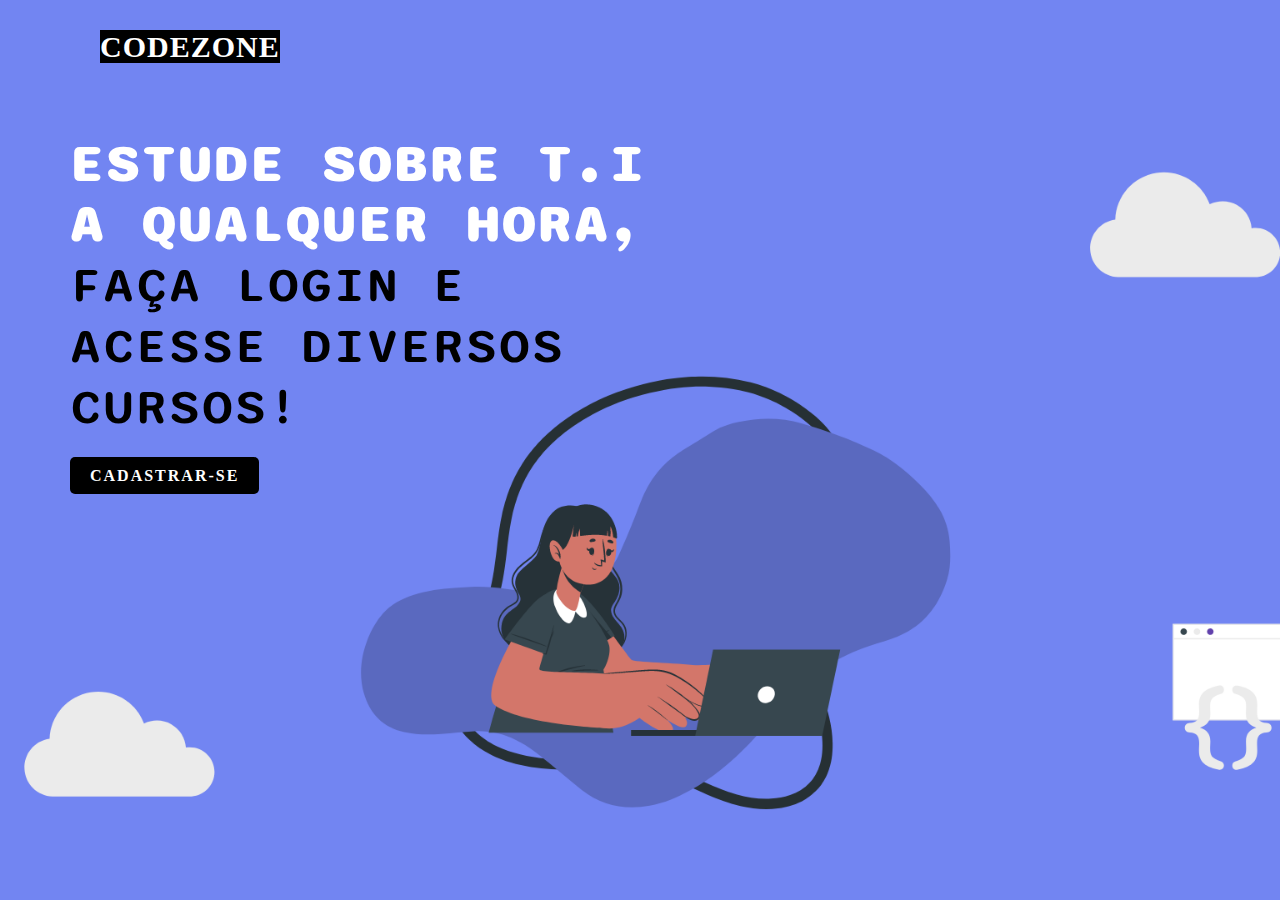
<file: index.html>
<!DOCTYPE html>
<html lang="pt-br">
<head>
    <meta name="author" content="@JamesMorais"> 
    <meta name="description" content="Landing page">
	<meta name="keywords" content="sites, web">
    <meta charset="UTF-8">
    <meta http-equiv="X-UA-Compatible" content="IE=edge">
    <meta name="viewport" content="width=device-width, initial-scale=1.0">
    <title>CodeZone</title>
    <link rel="stylesheet" href="css/style.css">
</head>
<body>
    <section>
        <header>
            <h2><a href="#" class="logo">CODEZONE</a></h2>
            <!--<div class="navigation">
                <a href="#">Cadastrar-se</a>
                <a href="#">LOGIN</a>
            </div>-->
            <!--<div class="navigation">
                <a href="#">Home</a>
                <a href="#">About</a>
                <a href="#">Contact</a>
            </div>-->
         
        </header>
        <div class="content">
            <div class="info">
                <h2>Estude sobre T.I a qualquer hora, <br><span>Faça login e acesse diversos cursos!</span></h2>
                <a href="cadastro.html" class="info-btn">Cadastrar-se</a>
            </div>
            
        </div>
         
        <!--<div class="media-icons">
            <a href="#"></a>
        </div>-->
    </section>
</body>
</html>
</file>
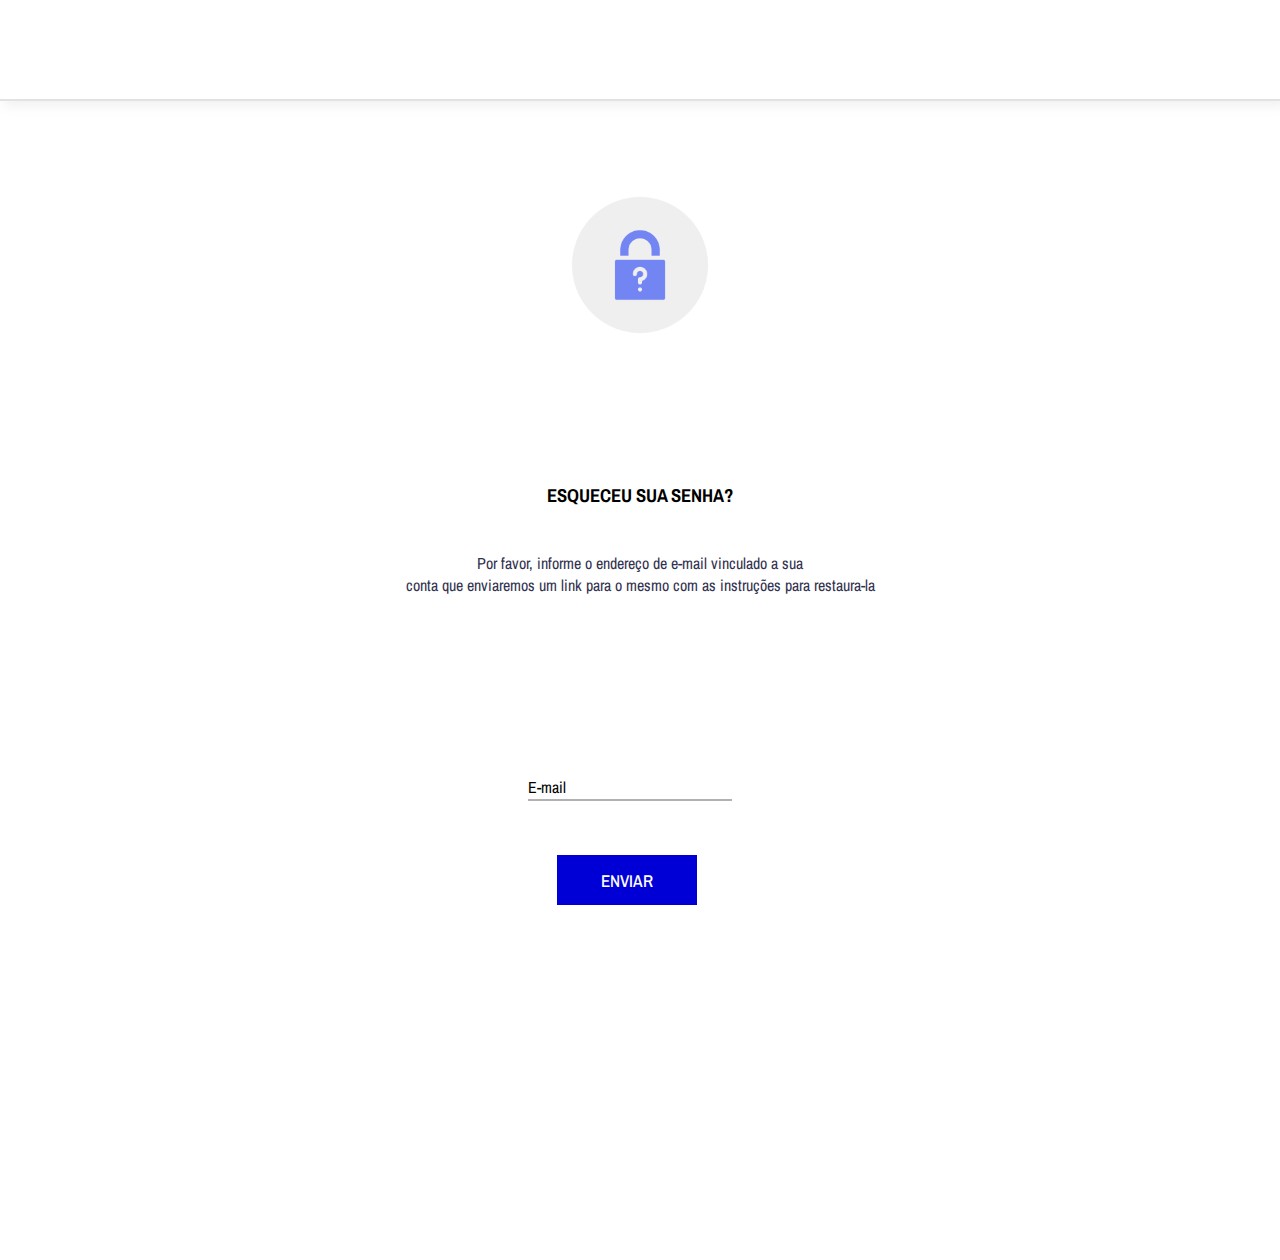
<file: senha.html>
<!DOCTYPE html>
<html lang="pt-br">
	<head>
		<meta charset="utf-8">
		<meta name="author" content="@Tallia-Sousa"> 
	    <meta name="keywords" content="sites, web, cadastro">
		<meta http-equiv="X-UA-Compatible" content="IE=edge">
		<title>Recuperçaõ de senha</title>
		<meta name="description" content="Tela De Cadastro">
		<meta name="viewport" content="width=device-width, initial-scale=1">
		<link rel="stylesheet" href="css/styles.css">
		
		<meta name="theme-color" content="#7285f2"/>
		<link rel="stylesheet" href="https://cdnjs.cloudflare.com/ajax/libs/font-awesome/6.1.0/css/all.min.css" integrity="sha512-10/jx2EXwxxWqCLX/hHth/vu2KY3jCF70dCQB8TSgNjbCVAC/8vai53GfMDrO2Emgwccf2pJqxct9ehpzG+MTw==" crossorigin="anonymous" referrerpolicy="no-referrer" />
	<body>
		            <header>
                      
					 <div class="logo">
						<a href="login.html" aria-label="link do icone para voltar a página anterior">
							<i class="fa-solid fa-angle-left"></i>
					</a></div> 
				</header>
				
			
				<div class="img-box">
					<img src="fotos/esqueceu-sua-senha(1).png" alt="Imagem cadeado esqueceu sua senha"> 
				</div>
				<br>
				<h3>Esqueceu Sua Senha?</h3> 
				<br><br>
				<div class="texto">
					 <legend>Por favor, informe o
					  endereço de e-mail vinculado
					 a sua <br>conta que enviaremos
					 um link para o mesmo com as
					 instruções para restaura-la
					 </legend>
				 </div>
				 
				
				<div class="box">
					<!-- <form-box> -->
					<form action="">
							<div class="input-box">
								
								<input type="text" nome="email" id="email" class="inputUser" required>
								
								<label for="email" class="label-input">E-mail</label>
							</div>
							
							<br><br>
							
							<div class="input-b">
								<input type="submit"value="Enviar" style="width: 140px; height: 50px">
							</div>
							
							
					</form>
				<!-- </form-box> -->
					<br><br><br><br>
				</div>
				
         
		</body>
		</html>
</file>
<file: css/style.css>
@charset "UTF-8";

@import url('https://fonts.googleapis.com/css2?family=Sono&display=swap');


*{
    margin: 0;
    padding: 0;
    box-sizing: border-box;
}
section{
    position: relative;
    width: 100%;
    min-height: 100vh;
    display: flex;
    flex-direction: column;
    justify-content: flex-start;
    background-image: url('../fotos/blabla.png');
    background-repeat: no-repeat;
    background-size: cover;
    background-position: center;
}
header{
    position: relative;
    top: 0;
    width: 100%;
    padding: 30px 100px;
    display: flex;
    justify-content: space-between;
    align-items: center;
}
header .logo{
    position: relative;
    color: #fff;
    background-color: #000;
    font-size: 30px;
    text-decoration: none;
    text-transform: uppercase;
    font-weight: 800;
    letter-spacing: 1px;
}
header .navigation a{
    color: #000;
    background: #fff;
    text-decoration: none;
    font-weight: 500;
    letter-spacing: 1px;
    padding: 2px 15px;
    border-radius: 20px;
    transition: 0.3s;
    
}
header .navigation a:not(:last-child){
    margin-right: 30px;
}
header .navigation a:hover{
    background: #fff;
}
.content{
    max-width: 600px;
    margin: 40px 70px;
}
.content .info h2{
    color: #fff;
/*    background-color: #0000003d;*/
    font-family: 'Sono', sans-serif;
    font-size: 55px;
    text-transform: uppercase;
    font-weight: 800;
    letter-spacing: 2px;
    line-height: 60px;
    margin-bottom: 30px;
}
/*h2{
    text-shadow: 2px 2px 4px #000000;
}*/
.content .info h2 span{
    color: #000;
    font-size: 50px;
    font-weight: 600;
}
.content .info p{
    color: #fff;
    background-color: #00000062;
    font-size: 16px;
    font-weight: 500;
    margin-bottom: 40px ;
}
.content .info-btn{
    color: #fff;
    background: #000;
    text-decoration: none;
    text-transform: uppercase;
    font-weight: 700;
    letter-spacing: 2px;
    padding: 10px 20px;
    border-radius: 5px;
    
}


@media(max-width: 960px){
    header .navigation{
        display: none;
    }
    header .logo{
        position: absolute;
        bottom: -6px;
    }

    .content .info h2{
        font-size: 45px;
        line-height: 50px;
    }
    .content .info h2 span{
        font-size: 40px;
        font-weight: 600;
    }
    .content .info .p{
        font-size: 14px;
    }
}
@media(max-width: 560px){
    .content .info h2{
        font-size: 35px;
        line-height: 40px;
    }
    .content .info h2 span{
        font-size: 30px;
        font-weight: 600;
    }
    .content .info p{
        font-size: 14px;
    }
}
</file>
<file: css/styles.css>
@import url('https://fonts.googleapis.com/css2?family=Archivo+Narrow:ital@1&family=Dancing+Script&family=Kalam:wght@300&family=Lobster&display=swap');
*{
	margin: 0;
	padding: 0;
	box-sizing: border-box;
	font-family:'Archivo Narrow', sans-serif;
}

body{
	width: 100%;
	height: 80vh;
	
}


legend{
	text-align: center;
	color:#32324f;
	font-weight: 600px;

}
	


header{
	width: 100%;
	box-shadow: 5px 5px 10px rgba(236, 233, 233, 0.671) ;
	border-bottom: 2px solid #e2e2e2 ;
	height: 14%;

	
}
.img-box{
	width: 50%;
	height: 50%;
}
img{
	position: absolute;
	top: 20%;
    left: 0;
    right: 0;
    margin: auto;
	width: 170px;
	height: 170px;
	
}
h3{
	text-align: center;
	text-transform: uppercase;
}

.box{
	
	position: absolute;
	top: 40%;
    left: 0;
    right: 4%;
    margin: auto;
	display: flex;
	justify-content: center;
	align-items: center;
	width: 96%;
	height: 100%;
	background:#0000;

	 
}



.texto{
	
	text-align: center;
}
.input-box{
	position: relative;
    	 
	
}

.inputUser{
	background:none;
	border: none;
	outline: none;
	font-size: 18px;
	width: 100%;
	letter-spacing: 2px;  
	  
}
.label-input{
	position: absolute;
	top: 0px;
	left: 0px;
	pointer-events: none;
	transition: .5s;
}
.inputUser:focus ~ .label-input, 
.inputUser:valid ~ .label-input{
	top: -20px;
	font-size: 12px;
	color: #7285f2;
}
.logo{
	
	position: absolute;
	align-items: center;
	top: 4%;
    left: 5%;
    transform: translate( -50%);
	 
}
.input-box input{
	width: 118%;
	outline: none;
	font-weight: 400;
	border: none;
	font-size: 17px;
	border-bottom: 2px solid #b1b1b1;
	
	
}
.logo i{
	color: #b1b1b1;
	font-size: 23px;
}
i:hover{
	color: #2a41be;
}


input[type=submit]{
	background-color: #0000D6; 
	
	padding: 7px;
	color: #fff;
	outline: none;
	border: none;
	font-weight: 500;
	cursor: pointer;
	font-size: 17px;
	transition: 0.2s;
	text-transform: uppercase;
	
}
input[type=submit]:hover {

	background-color: #2a41be;
}
.input-b{
	position: absolute;
	align-items: center;
    top: 55%;
    left: 51%;
    transform: translate( -50%);
	
}
</file>
